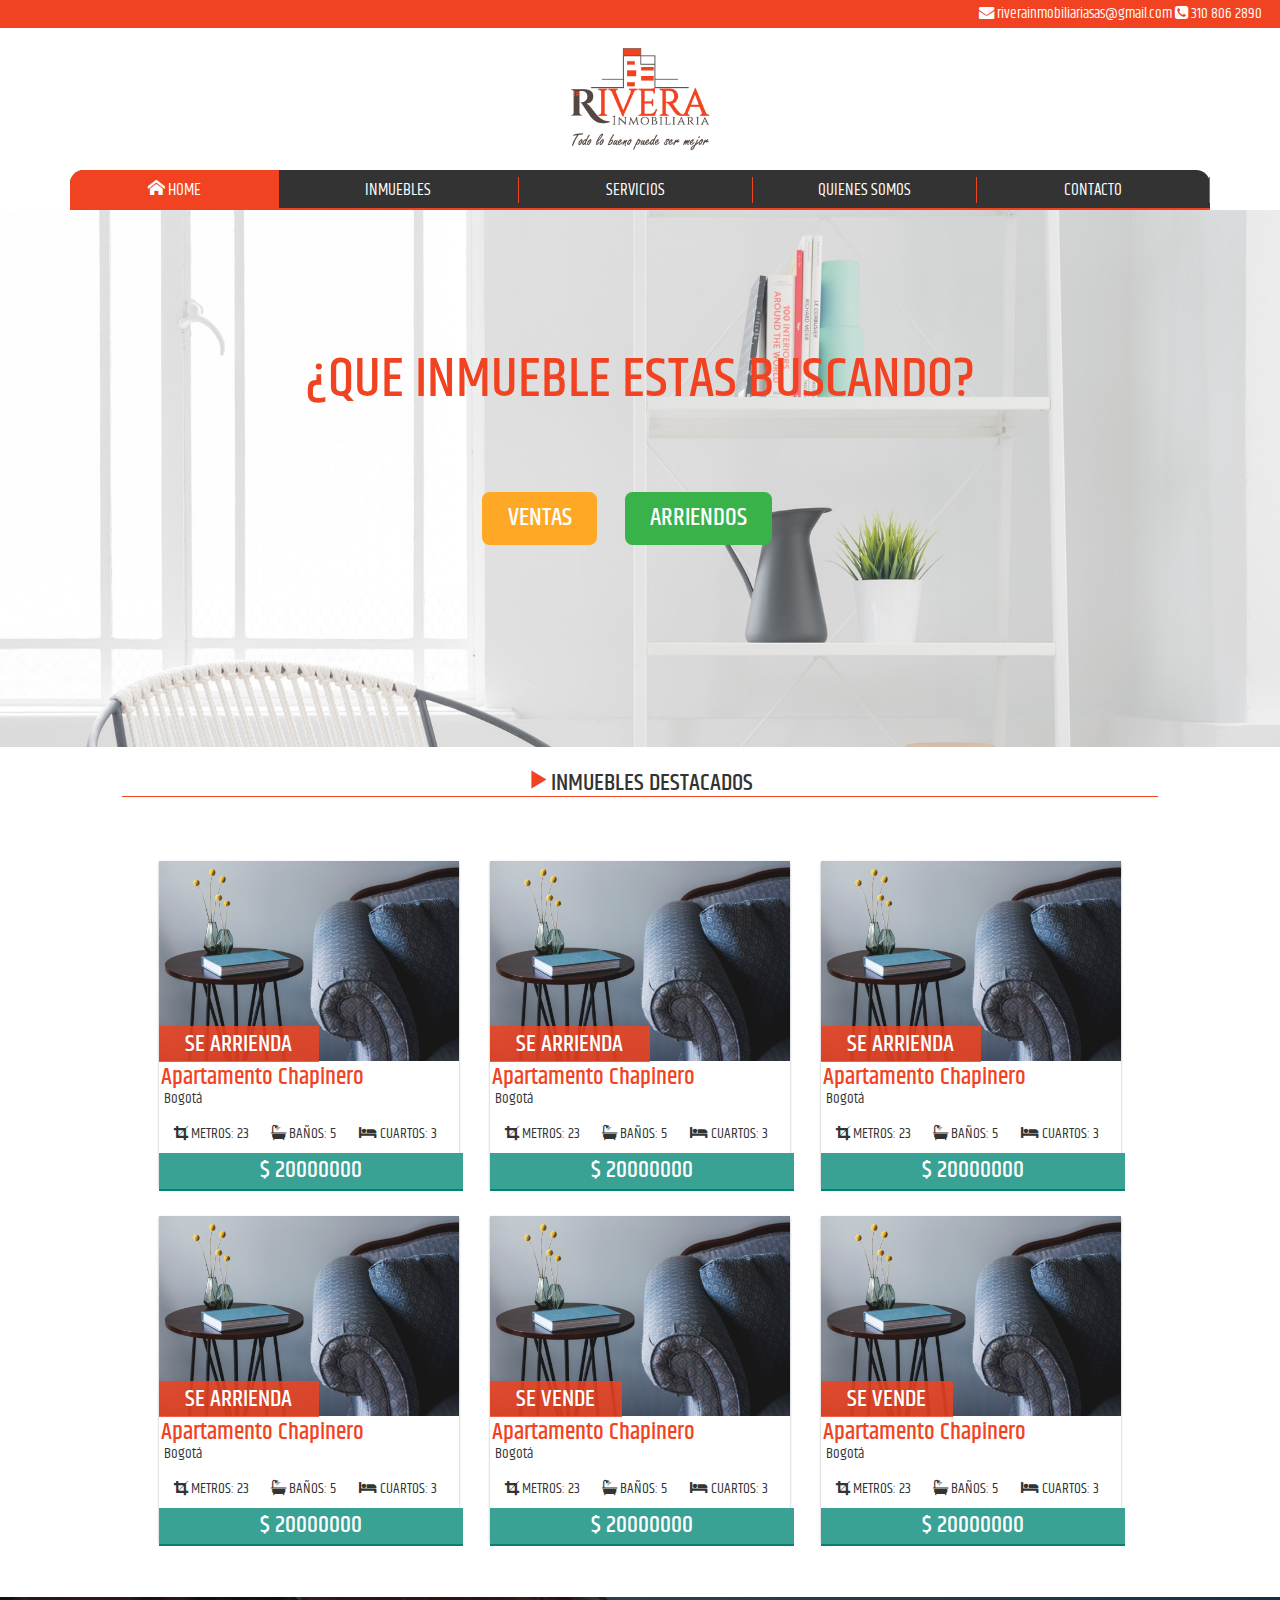
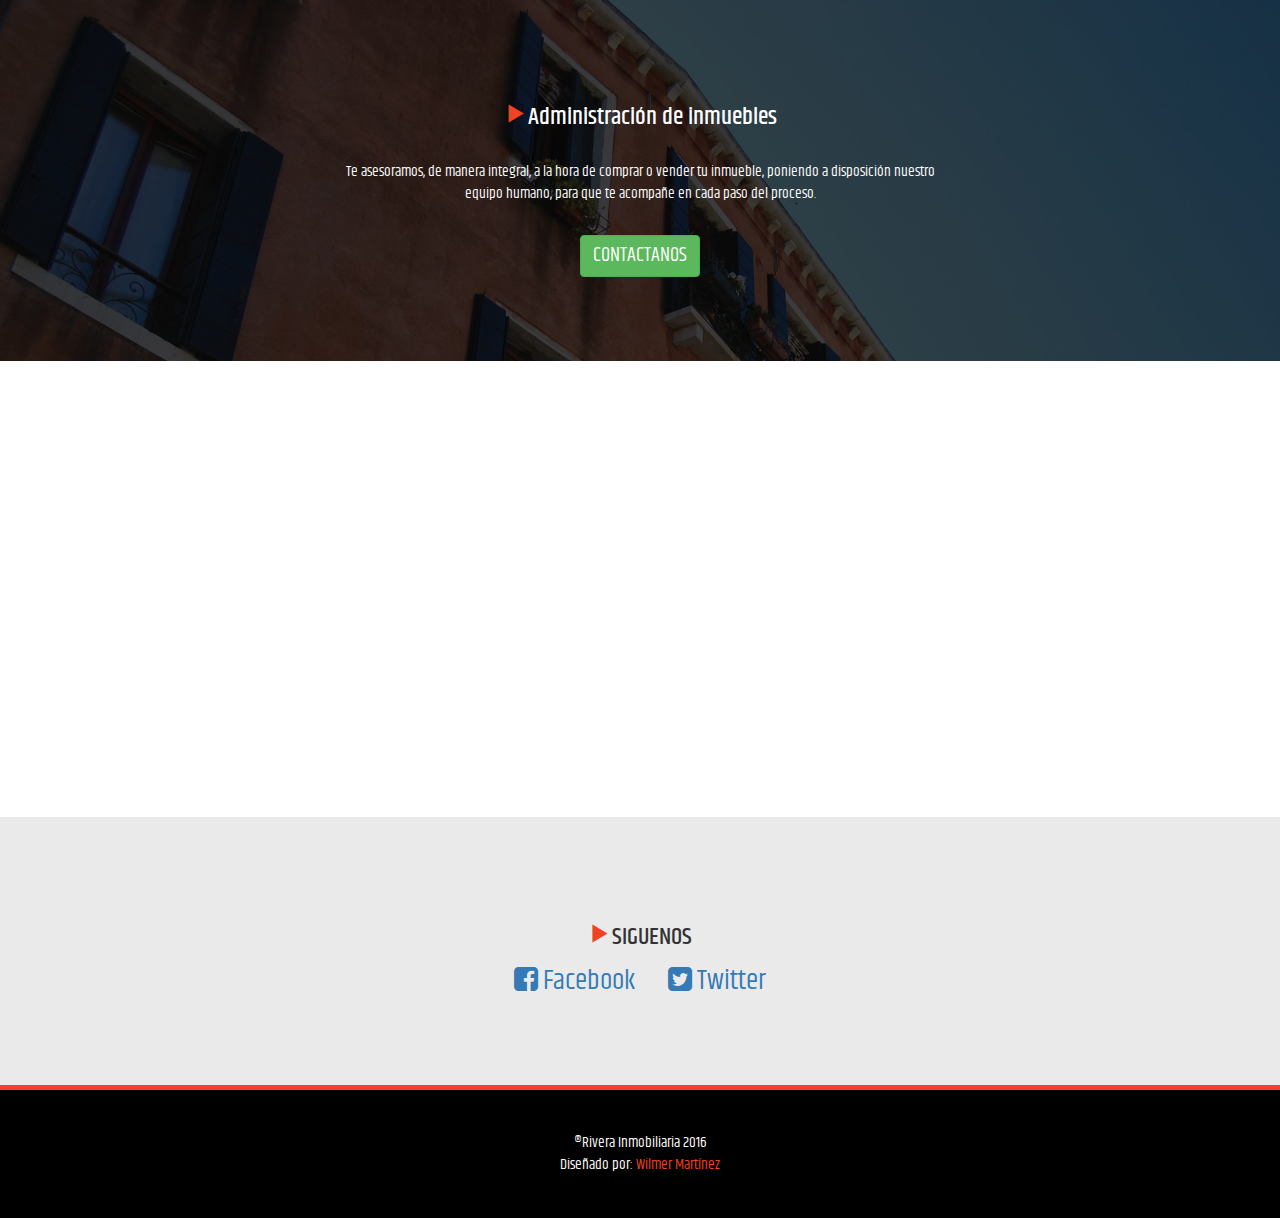
<file: index.html>
<!DOCTYPE html>
<html>
  <head>
    <meta charset="utf-8">
    <meta name="viewport" content="width=device-width, initial-scale=1">
    <title>Rivera Inmobiliaria</title>
    <link rel="stylesheet" href="https://maxcdn.bootstrapcdn.com/bootstrap/3.3.7/css/bootstrap.min.css">
    <link href="https://fonts.googleapis.com/css?family=Khand" rel="stylesheet">
    <link rel="stylesheet" href="css/css/font-awesome.min.css">
    <link rel="stylesheet" href="css/estilo.css">
    <link rel="stylesheet" href="css/animate.css">
    <script src="http://ajax.googleapis.com/ajax/libs/jquery/1.11.0/jquery.min.js"></script>
    <script src="https://code.jquery.com/jquery-2.1.3.min.js"></script>
  </head>
  <body>
    <header>
      <p>
        <i class="fa fa-envelope"></i> riverainmobiliariasas@gmail.com <i class="fa fa-phone-square" aria-hidden="true"></i> 310 806 2890
      </p>
      <figure><a href="index.html"><img src="images/logo.png" alt="logo" /></a></figure>
      <div class="container">
        <nav>
          <ul class="nav nav-justified">
            <li class="boton-home animated bounceInLeft retraso-1 active"><a href="#"><span class="icon-home"></span> HOME</a></li>
            <li><a href="inmuebles.html">INMUEBLES</a></li>
            <li><a href="servicios.html">SERVICIOS</a></li>
            <li><a href="quienessomos.html">QUIENES SOMOS</a></li>
            <li><a href="#">CONTACTO</a></li>
          </ul>
        </nav>
      </div>
    </header>
    <div class=" fondoinicio row center-block">
      <div class="col-md-12">
          <section class="inicio">
            <h1 class="animated bounceInDown">¿QUE INMUEBLE ESTAS BUSCANDO?</h1>
            <h4 class="boton-naranja-home animated bounceInDown"><a href="inmuebles.html">VENTAS</a></h4>
            <h4 class="boton-verde-home animated bounceInDown"><a href="inmuebles.html">ARRIENDOS</a></h4>
          </section>
      </div>
    </div>
    <div class="row center-block col-md-10 quitar-float">
      <h3 class="text-center contenedor-titulo"><span class="icon-play3">INMUEBLES DESTACADOS</span></h3><br><br>
    </div>
    <div class="row center-block col-md-12 quitar-float">
      <div class="inmueble center-block">
            <div class="card">
              <a href="#"><img src="./images/fondo.jpg" alt="imagen"></a>
                <div class="informacion-inmueble center-block">
                  <h3 class="venta-arriendo color-blanco">SE ARRIENDA</h3>
                  <h3 class="nombre-barrio color-naranja">Apartamento Chapinero</h3>
                  <p class="nombre-ciudad">Bogotá</p>
                  <h3 class="valor-inmueble">$ 20000000</h3>
                  <p class="metros-inmueble"><i class="fa fa-crop" aria-hidden="true"></i> METROS: 23</p>
                  <p class="bano-inmueble"><i class="fa fa-bath" aria-hidden="true"></i> BAÑOS: 5</p>
                  <p class="dormitorios-inmueble"><i class="fa fa-bed" aria-hidden="true"></i> CUARTOS: 3</p>
              </div>
            </div>
            <div class="card">
              <a href="#"><img src="./images/fondo.jpg" alt="imagen"></a>
                <div class="informacion-inmueble center-block">
                  <h3 class="venta-arriendo color-blanco">SE ARRIENDA</h3>
                  <h3 class="nombre-barrio color-naranja">Apartamento Chapinero</h3>
                  <p class="nombre-ciudad">Bogotá</p>
                  <h3 class="valor-inmueble">$ 20000000</h3>
                  <p class="metros-inmueble"><i class="fa fa-crop" aria-hidden="true"></i> METROS: 23</p>
                  <p class="bano-inmueble"><i class="fa fa-bath" aria-hidden="true"></i> BAÑOS: 5</p>
                  <p class="dormitorios-inmueble"><i class="fa fa-bed" aria-hidden="true"></i> CUARTOS: 3</p>
              </div>
            </div>
            <div class="card">
              <a href="#"><img src="./images/fondo.jpg" alt="imagen"></a>
                <div class="informacion-inmueble center-block">
                  <h3 class="venta-arriendo color-blanco">SE ARRIENDA</h3>
                  <h3 class="nombre-barrio color-naranja">Apartamento Chapinero</h3>
                  <p class="nombre-ciudad">Bogotá</p>
                  <h3 class="valor-inmueble">$ 20000000</h3>
                  <p class="metros-inmueble"><i class="fa fa-crop" aria-hidden="true"></i> METROS: 23</p>
                  <p class="bano-inmueble"><i class="fa fa-bath" aria-hidden="true"></i> BAÑOS: 5</p>
                  <p class="dormitorios-inmueble"><i class="fa fa-bed" aria-hidden="true"></i> CUARTOS: 3</p>
              </div>
            </div>
            <div class="card">
              <a href="#"><img src="./images/fondo.jpg" alt="imagen"></a>
                <div class="informacion-inmueble center-block">
                  <h3 class="venta-arriendo color-blanco">SE ARRIENDA</h3>
                  <h3 class="nombre-barrio color-naranja">Apartamento Chapinero</h3>
                  <p class="nombre-ciudad">Bogotá</p>
                  <h3 class="valor-inmueble">$ 20000000</h3>
                  <p class="metros-inmueble"><i class="fa fa-crop" aria-hidden="true"></i> METROS: 23</p>
                  <p class="bano-inmueble"><i class="fa fa-bath" aria-hidden="true"></i> BAÑOS: 5</p>
                  <p class="dormitorios-inmueble"><i class="fa fa-bed" aria-hidden="true"></i> CUARTOS: 3</p>
              </div>
            </div>
            <div class="card">
              <a href="#"><img src="./images/fondo.jpg" alt="imagen"></a>
                <div class="informacion-inmueble center-block">
                  <h3 class="venta-arriendo color-blanco">SE VENDE</h3>
                  <h3 class="nombre-barrio color-naranja">Apartamento Chapinero</h3>
                  <p class="nombre-ciudad">Bogotá</p>
                  <h3 class="valor-inmueble">$ 20000000</h3>
                  <p class="metros-inmueble"><i class="fa fa-crop" aria-hidden="true"></i> METROS: 23</p>
                  <p class="bano-inmueble"><i class="fa fa-bath" aria-hidden="true"></i> BAÑOS: 5</p>
                  <p class="dormitorios-inmueble"><i class="fa fa-bed" aria-hidden="true"></i> CUARTOS: 3</p>
              </div>
            </div>
            <div class="card">
              <a href="#"><img src="./images/fondo.jpg" alt="imagen"></a>
                <div class="informacion-inmueble center-block">
                  <h3 class="venta-arriendo color-blanco">SE VENDE</h3>
                  <h3 class="nombre-barrio color-naranja">Apartamento Chapinero</h3>
                  <p class="nombre-ciudad">Bogotá</p>
                  <h3 class="valor-inmueble">$ 20000000</h3>
                  <p class="metros-inmueble"><i class="fa fa-crop" aria-hidden="true"></i> METROS: 23</p>
                  <p class="bano-inmueble"><i class="fa fa-bath" aria-hidden="true"></i> BAÑOS: 5</p>
                  <p class="dormitorios-inmueble"><i class="fa fa-bed" aria-hidden="true"></i> CUARTOS: 3</p>
              </div>
            </div>
    <br>
    <br>
    <br>
        <div class="row fondo-call">
          <div class="col-md-6 center-block quitar-float">
              <h3 class="titulo-administracion color-blanco center-block"><span class="icon-play3"></span>Administración de inmuebles</h3><br>
              <p class="color-blanco animated bounceInLeft retraso-1">Te asesoramos, de manera integral, a la hora de comprar o vender tu inmueble, poniendo a disposición nuestro equipo humano, para que te acompañe en cada paso del proceso.</p>
              <br>
               <a href="#"><button class="btn btn-success" type="button"  name="button">CONTACTANOS</button></a>
              <br>
          </div>
        </div>
        <div class="row">
          <iframe src="https://www.google.com/maps/embed?pb=!1m18!1m12!1m3!1d3977.0717980178188!2d-74.11930868582107!3d4.581129996671802!2m3!1f0!2f0!3f0!3m2!1i1024!2i768!4f13.1!3m3!1m2!1s0x8e3f98d16e423e09%3A0x301da849101fddde!2sOlaya%2C+Bogot%C3%A1%2C+Colombia!5e0!3m2!1ses!2ses!4v1492228922947" draggable="false" width="100%" height="450" frameborder="0" style="border:0" allowfullscreen></iframe>
        </div>
        <div class="row">
          <div class=" redes-sociales col-md-12">
            <h3><span class="icon-play3">SIGUENOS</span></h3>
            <ul>
              <li><a href="#"><i class="fa fa-facebook-square" aria-hidden="true"></i> Facebook</a></li>
              <li><a href="#"><i class="fa fa-twitter-square" aria-hidden="true"></i> Twitter</a></li>
            </ul>
          </div>
        </div>
  </div>
    <footer class="row">
      <p>®Rivera Inmobiliaria 2016</p>
      <p>Diseñado por: <span class="color-naranja">Wilmer Martínez</span></p>
  </footer>
  <script src="js/jquery.waypoints.min.js"></script>
  <script src="js/waypoints.js"></script>
  </body>
</html>
</file>
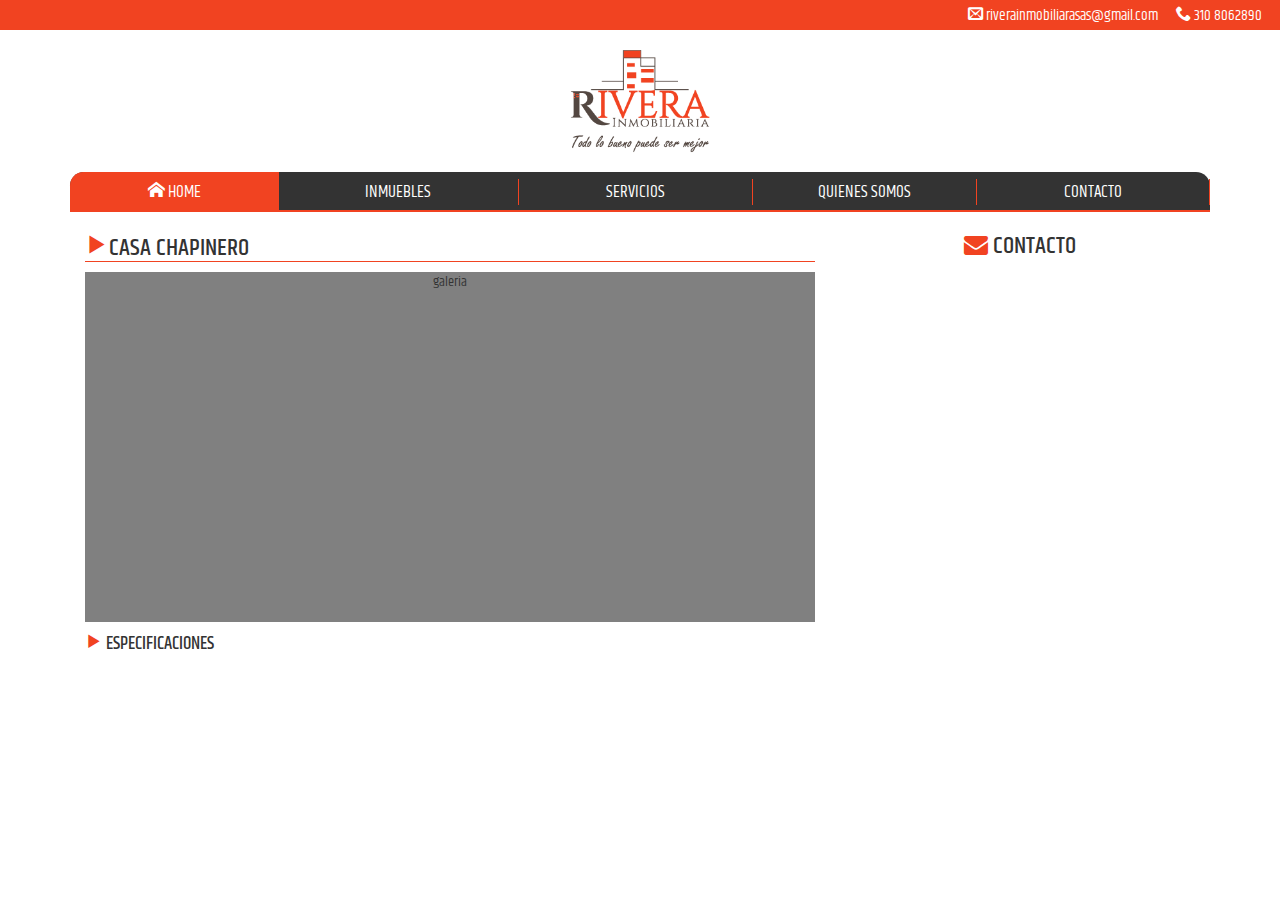
<file: inmudetalle.html>
<!DOCTYPE html>
<html>
  <head>
    <meta charset="utf-8">
    <meta name="viewport" content="width=device-width, initial-scale=1.0">
    <title>Rivera Inmobiliaria</title>
    <link rel="stylesheet" href="https://maxcdn.bootstrapcdn.com/bootstrap/3.3.7/css/bootstrap.min.css">
    <link href="https://fonts.googleapis.com/css?family=Khand" rel="stylesheet">
    <link rel="stylesheet" href="css/css/font-awesome.min.css">
    <link rel="stylesheet" href="css/estilo.css">
    <link rel="stylesheet" href="css/animate.css">
  </head>
  <body>
    <header>
      <p>
        <span class="icon-envelop"></span>&nbspriverainmobiliarasas@gmail.com &nbsp &nbsp &nbsp<span class="icon-phone"></span>&nbsp310 8062890
      </p>
      <figure><a href="index.html"><img src="images/logo.png" alt="logo" /></a></figure>
      <div class="container">
        <nav>
          <ul class="nav nav-justified">
            <li class="boton-home animated bounceInLeft retraso-1 active"><a href="#"><span class="icon-home"></span> HOME</a></li>
            <li><a href="inmuebles.html">INMUEBLES</a></li>
            <li><a href="servicios.html">SERVICIOS</a></li>
            <li><a href="quienessomos.html">QUIENES SOMOS</a></li>
            <li><a href="#">CONTACTO</a></li>
          </ul>
        </nav>
      </div>
    </header>
  <div class="container">
        <div class="col-md-8 center-block">
          <h3 class="text-left contenedor-titulo"><span class="icon-play3">CASA CHAPINERO</h3>
          <figure style="width:100%; height:350px; background-color:gray;">
            galeria
          </figure>
          <h4 class="text-left"><span class="icon-play3"></span> ESPECIFICACIONES</h4>
        </div>
        <div class="col-md-4 center-block">
         <h3 class="text-center"><i class="fa fa-envelope color-naranja" aria-hidden="true"></i> CONTACTO</h3>
        </div>
  </div>
</file>
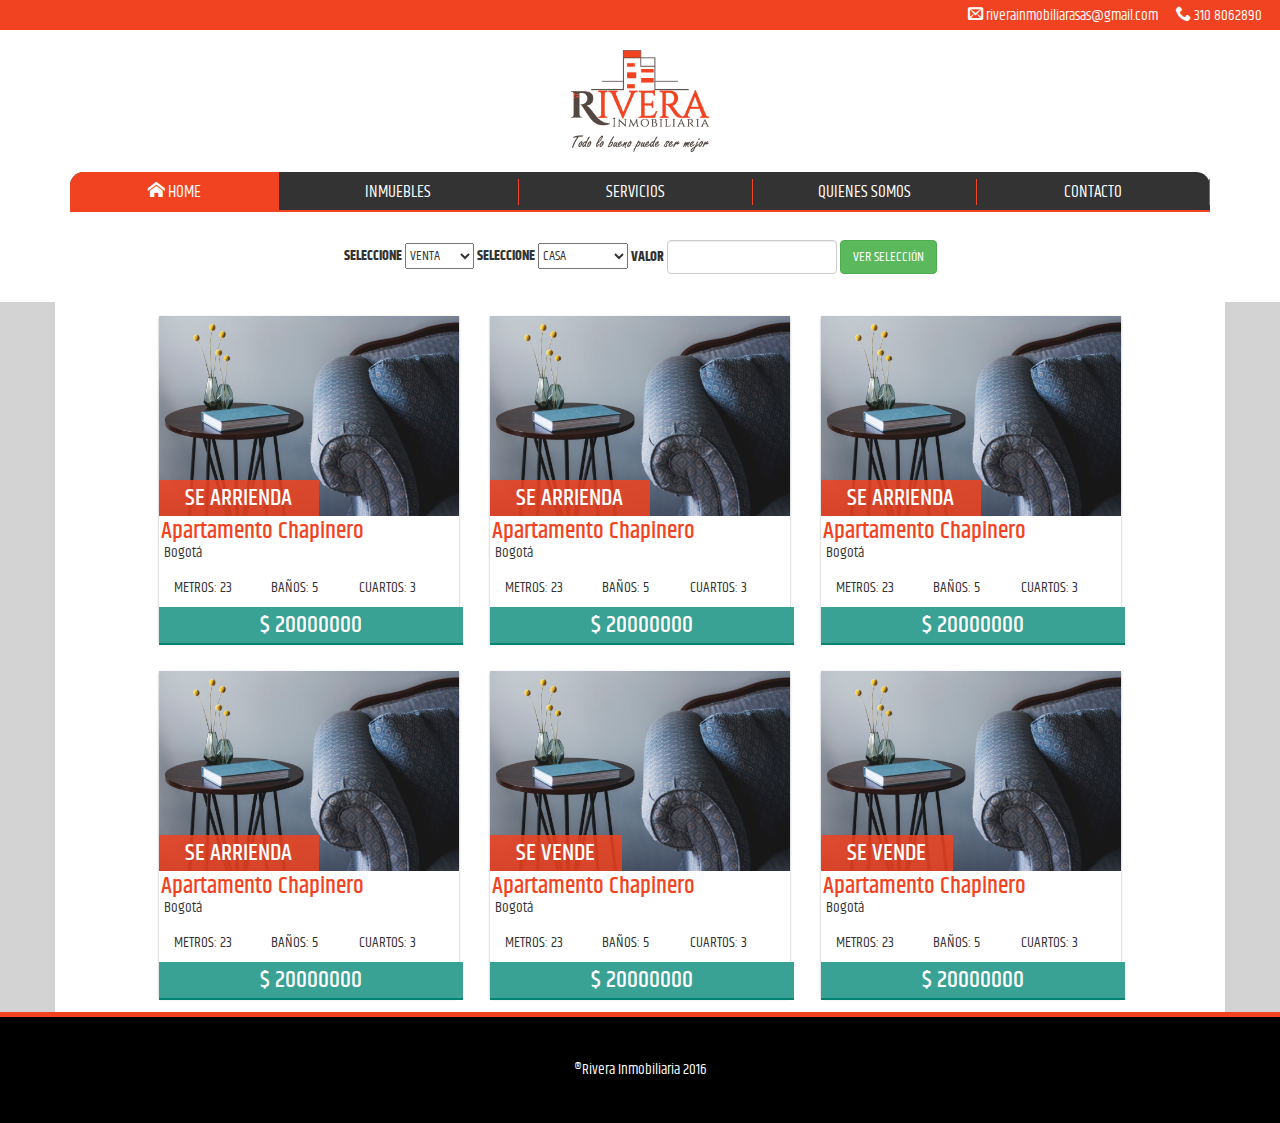
<file: inmuebles.html>
<!DOCTYPE html>
<html>
  <head>
    <meta charset="utf-8">
    <meta name="viewport" content="width=device-width, initial-scale=1.0">
    <title>Rivera Inmobiliaria</title>
    <link rel="stylesheet" href="https://maxcdn.bootstrapcdn.com/bootstrap/3.3.7/css/bootstrap.min.css">
    <link href="https://fonts.googleapis.com/css?family=Khand" rel="stylesheet">
    <link rel="stylesheet" href="css/estilo.css">
    <link rel="stylesheet" href="css/animate.css">
  </head>
  <body>
    <header>
      <p>
        <span class="icon-envelop"></span>&nbspriverainmobiliarasas@gmail.com &nbsp &nbsp &nbsp<span class="icon-phone"></span>&nbsp310 8062890
      </p>
      <figure><a href="index.html"><img src="images/logo.png" alt="logo" /></a></figure>
      <div class="container">
        <nav>
          <ul class="nav nav-justified">
            <li class="boton-home animated bounceInLeft retraso-1 active"><a href="#"><span class="icon-home"></span> HOME</a></li>
            <li><a href="inmuebles.html">INMUEBLES</a></li>
            <li><a href="servicios.html">SERVICIOS</a></li>
            <li><a href="quienessomos.html">QUIENES SOMOS</a></li>
            <li><a href="#">CONTACTO</a></li>
          </ul>
        </nav>
      </div>
    </header>
    <div class="container">
      <form action="" class="form-inline" style="margin: 2em 2em">
        <div class="form-group">
          <label for="sel1">SELECCIONE</label>
          <select class="" name="">
            <option value="venta">VENTA</option>
            <option value="arriendo">ARRIENDO</option>
          </select>
        </div>
        <div class="form-group">
          <label for="sel1">SELECCIONE</label>
          <select class="" name="">
            <option value="CASA">CASA</option>
            <option value="APARTAMENTO">APARTAMENTO</option>
            <option value="COMERCIAL">COMERCIAL</option>
          </select>
        </div>
        <div class="form-group">
          <label for="">VALOR</label>
          <input type="number" name="name" value="" class="form-control">
        </div>
        <div class="form-group">
          <input type="submit" name="name" value="VER SELECCIÓN" class="btn btn-success">
        </div>
      </form>
    </div>

    <section class="seccion-inmuebles animated slideInLeft">
      <div class="row container center-block">
        <div class="col-md-12 inmueble">
          <div class="card">
            <a href="#"><img src="./images/fondo.jpg" alt="imagen"></a>
              <div class="informacion-inmueble center-block">
                <h3 class="venta-arriendo color-blanco">SE ARRIENDA</h3>
                <h3 class="nombre-barrio color-naranja">Apartamento Chapinero</h3>
                <p class="nombre-ciudad">Bogotá</p>
                <h3 class="valor-inmueble">$ 20000000</h3>
                <p class="metros-inmueble"><i class="fa fa-crop" aria-hidden="true"></i> METROS: 23</p>
                <p class="bano-inmueble"><i class="fa fa-bath" aria-hidden="true"></i> BAÑOS: 5</p>
                <p class="dormitorios-inmueble"><i class="fa fa-bed" aria-hidden="true"></i> CUARTOS: 3</p>
            </div>
          </div>
          <div class="card">
            <a href="#"><img src="./images/fondo.jpg" alt="imagen"></a>
              <div class="informacion-inmueble center-block">
                <h3 class="venta-arriendo color-blanco">SE ARRIENDA</h3>
                <h3 class="nombre-barrio color-naranja">Apartamento Chapinero</h3>
                <p class="nombre-ciudad">Bogotá</p>
                <h3 class="valor-inmueble">$ 20000000</h3>
                <p class="metros-inmueble"><i class="fa fa-crop" aria-hidden="true"></i> METROS: 23</p>
                <p class="bano-inmueble"><i class="fa fa-bath" aria-hidden="true"></i> BAÑOS: 5</p>
                <p class="dormitorios-inmueble"><i class="fa fa-bed" aria-hidden="true"></i> CUARTOS: 3</p>
            </div>
          </div>
          <div class="card">
            <a href="#"><img src="./images/fondo.jpg" alt="imagen"></a>
              <div class="informacion-inmueble center-block">
                <h3 class="venta-arriendo color-blanco">SE ARRIENDA</h3>
                <h3 class="nombre-barrio color-naranja">Apartamento Chapinero</h3>
                <p class="nombre-ciudad">Bogotá</p>
                <h3 class="valor-inmueble">$ 20000000</h3>
                <p class="metros-inmueble"><i class="fa fa-crop" aria-hidden="true"></i> METROS: 23</p>
                <p class="bano-inmueble"><i class="fa fa-bath" aria-hidden="true"></i> BAÑOS: 5</p>
                <p class="dormitorios-inmueble"><i class="fa fa-bed" aria-hidden="true"></i> CUARTOS: 3</p>
            </div>
          </div>
          <div class="card">
            <a href="#"><img src="./images/fondo.jpg" alt="imagen"></a>
              <div class="informacion-inmueble center-block">
                <h3 class="venta-arriendo color-blanco">SE ARRIENDA</h3>
                <h3 class="nombre-barrio color-naranja">Apartamento Chapinero</h3>
                <p class="nombre-ciudad">Bogotá</p>
                <h3 class="valor-inmueble">$ 20000000</h3>
                <p class="metros-inmueble"><i class="fa fa-crop" aria-hidden="true"></i> METROS: 23</p>
                <p class="bano-inmueble"><i class="fa fa-bath" aria-hidden="true"></i> BAÑOS: 5</p>
                <p class="dormitorios-inmueble"><i class="fa fa-bed" aria-hidden="true"></i> CUARTOS: 3</p>
            </div>
          </div>
          <div class="card">
            <a href="#"><img src="./images/fondo.jpg" alt="imagen"></a>
              <div class="informacion-inmueble center-block">
                <h3 class="venta-arriendo color-blanco">SE VENDE</h3>
                <h3 class="nombre-barrio color-naranja">Apartamento Chapinero</h3>
                <p class="nombre-ciudad">Bogotá</p>
                <h3 class="valor-inmueble">$ 20000000</h3>
                <p class="metros-inmueble"><i class="fa fa-crop" aria-hidden="true"></i> METROS: 23</p>
                <p class="bano-inmueble"><i class="fa fa-bath" aria-hidden="true"></i> BAÑOS: 5</p>
                <p class="dormitorios-inmueble"><i class="fa fa-bed" aria-hidden="true"></i> CUARTOS: 3</p>
            </div>
          </div>
          <div class="card">
            <a href="#"><img src="./images/fondo.jpg" alt="imagen"></a>
              <div class="informacion-inmueble center-block">
                <h3 class="venta-arriendo color-blanco">SE VENDE</h3>
                <h3 class="nombre-barrio color-naranja">Apartamento Chapinero</h3>
                <p class="nombre-ciudad">Bogotá</p>
                <h3 class="valor-inmueble">$ 20000000</h3>
                <p class="metros-inmueble"><i class="fa fa-crop" aria-hidden="true"></i> METROS: 23</p>
                <p class="bano-inmueble"><i class="fa fa-bath" aria-hidden="true"></i> BAÑOS: 5</p>
                <p class="dormitorios-inmueble"><i class="fa fa-bed" aria-hidden="true"></i> CUARTOS: 3</p>
            </div>
          </div>
      </div>
    </section>
    <div class="col-lg-12 quitar-pading">
      <footer>
        <p>
        ®Rivera Inmobiliaria 2016
        </p>
    </footer>
    </div>
    <script type="text/javascript">
      src="https://code.jquery.com/jquery-3.1.1.min.js"
    </script>

  </body>
</html>
</file>
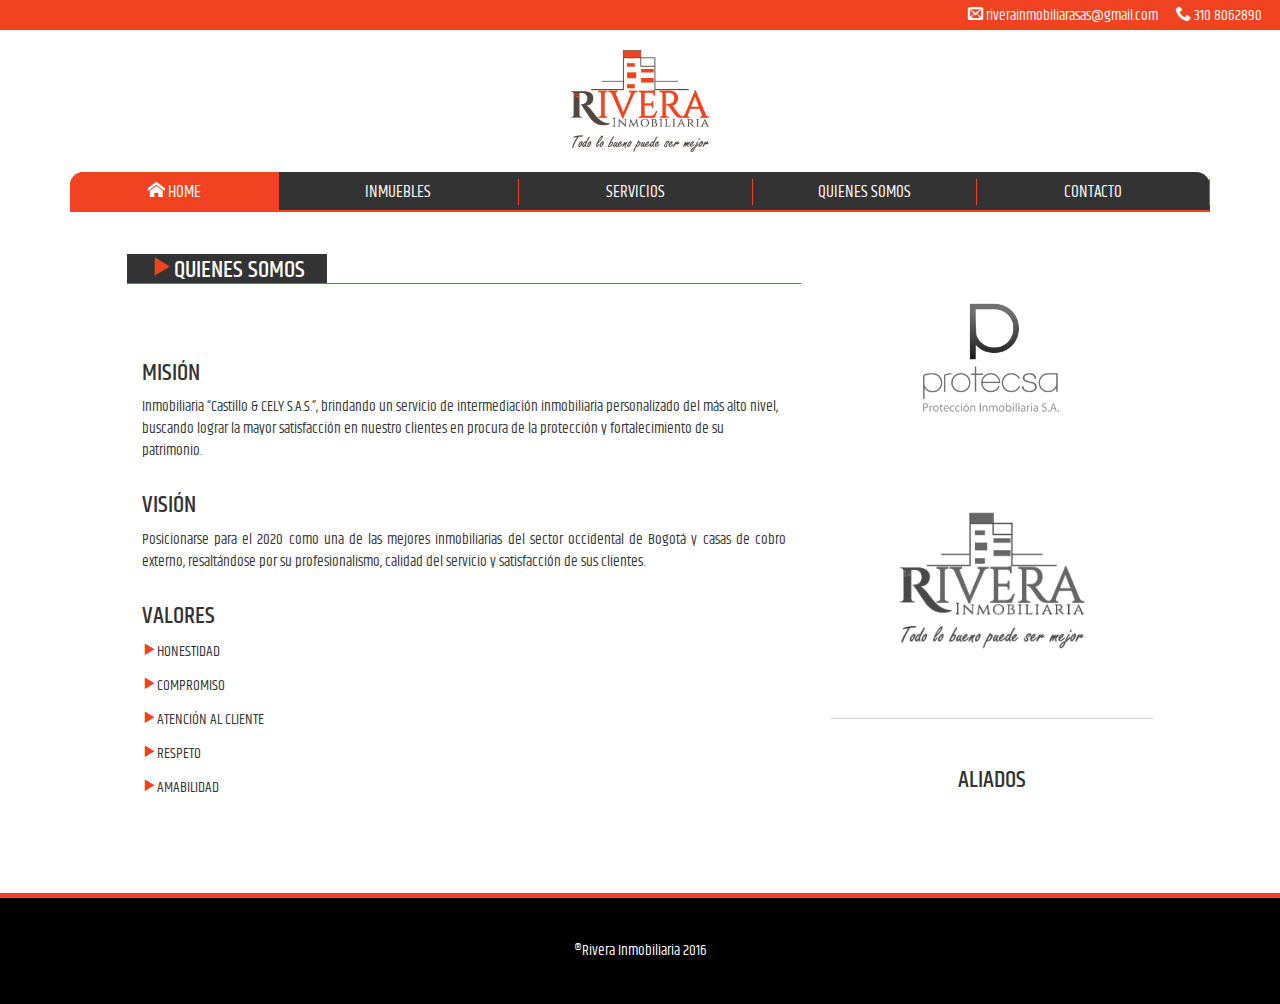
<file: quienessomos.html>
<!DOCTYPE html>
<html>
  <head>
    <meta charset="utf-8">
    <meta name="viewport" content="width=device-width, initial-scale=1.0">
    <title>Rivera Inmobiliaria</title>
    <link rel="stylesheet" href="https://maxcdn.bootstrapcdn.com/bootstrap/3.3.7/css/bootstrap.min.css">
    <link href="https://fonts.googleapis.com/css?family=Khand" rel="stylesheet">
    <link rel="stylesheet" href="css/estilo.css">
    <link rel="stylesheet" href="css/animate.css">
  </head>
  <body>
    <header>
          <p>
            <span class="icon-envelop"></span>&nbspriverainmobiliarasas@gmail.com &nbsp &nbsp &nbsp<span class="icon-phone"></span>&nbsp310 8062890
          </p>
          <figure><a href="index.html"><img src="images/logo.png" alt="logo" /></a></figure>
          <div class="container">
            <nav>
              <ul class="nav nav-justified">
                <li class="boton-home animated bounceInLeft retraso-1 active"><a href="#"><span class="icon-home"></span> HOME</a></li>
                <li><a href="inmuebles.html">INMUEBLES</a></li>
                <li><a href="servicios.html">SERVICIOS</a></li>
                <li><a href="quienessomos.html">QUIENES SOMOS</a></li>
                <li><a href="#">CONTACTO</a></li>
              </ul>
            </nav>
          </div>
    </header>

    <section class="imagen-encabezado">
    </section>
    <div class="container">
          <section class="col-md-12 seccion-quienes-somos container">
            <div class="col-md-8">
              <div class="col-md-12 contenedor-titulo quitar-pading center-block">
                <h3 class="titulos-principales"><span class="icon-play3"></span>QUIENES SOMOS</h3>
              </div>
              <div class="col-md-12 center-block text-left" style="margin-top: 4em">
                <h3>MISIÓN</h3>
                <p>
                  Inmobiliaria “Castillo & CELY S.A.S.”, brindando un servicio de intermediación inmobiliaria personalizado del más alto nivel, buscando lograr la mayor satisfacción en nuestro clientes en procura de la protección y fortalecimiento de su patrimonio.
                </p>
              </div>
              <div class="col-md-12 center-block text-left">
                <h3>VISIÓN</h3>
                <p class="text-justify">
                  Posicionarse para el 2020 como una de las mejores inmobiliarias del sector occidental de Bogotá y casas de cobro externo, resaltándose por su profesionalismo, calidad del servicio y satisfacción de sus clientes.
                </p>
              </div>
              <div class="col-md-12 center-block text-left">
                <h3>VALORES</h3>
                <p><span class="icon-play3">HONESTIDAD</p>
                <p><span class="icon-play3">COMPROMISO</p>
                <p><span class="icon-play3">ATENCIÓN AL CLIENTE</p>
                <p><span class="icon-play3">RESPETO</p>
                <p><span class="icon-play3">AMABILIDAD</p>
              </div>
            </div>

              <div class="col-md-4 aliados">
                <img  src="images/logo-protecsa.png" alt="" />
                <img  src="images/logo.png" alt="" />
                <h3 class="titulo-aliados">ALIADOS</h3>
              </div>
          </section>
    </div>
              <div class="col-md-12 quitar-pading">
                <footer>
                  <p>
                  ®Rivera Inmobiliaria 2016
                  </p>
              </footer>
              </div>
        <script type="text/javascript">
          src="https://code.jquery.com/jquery-3.1.1.min.js"
        </script>
    </body>
</html>
</file>
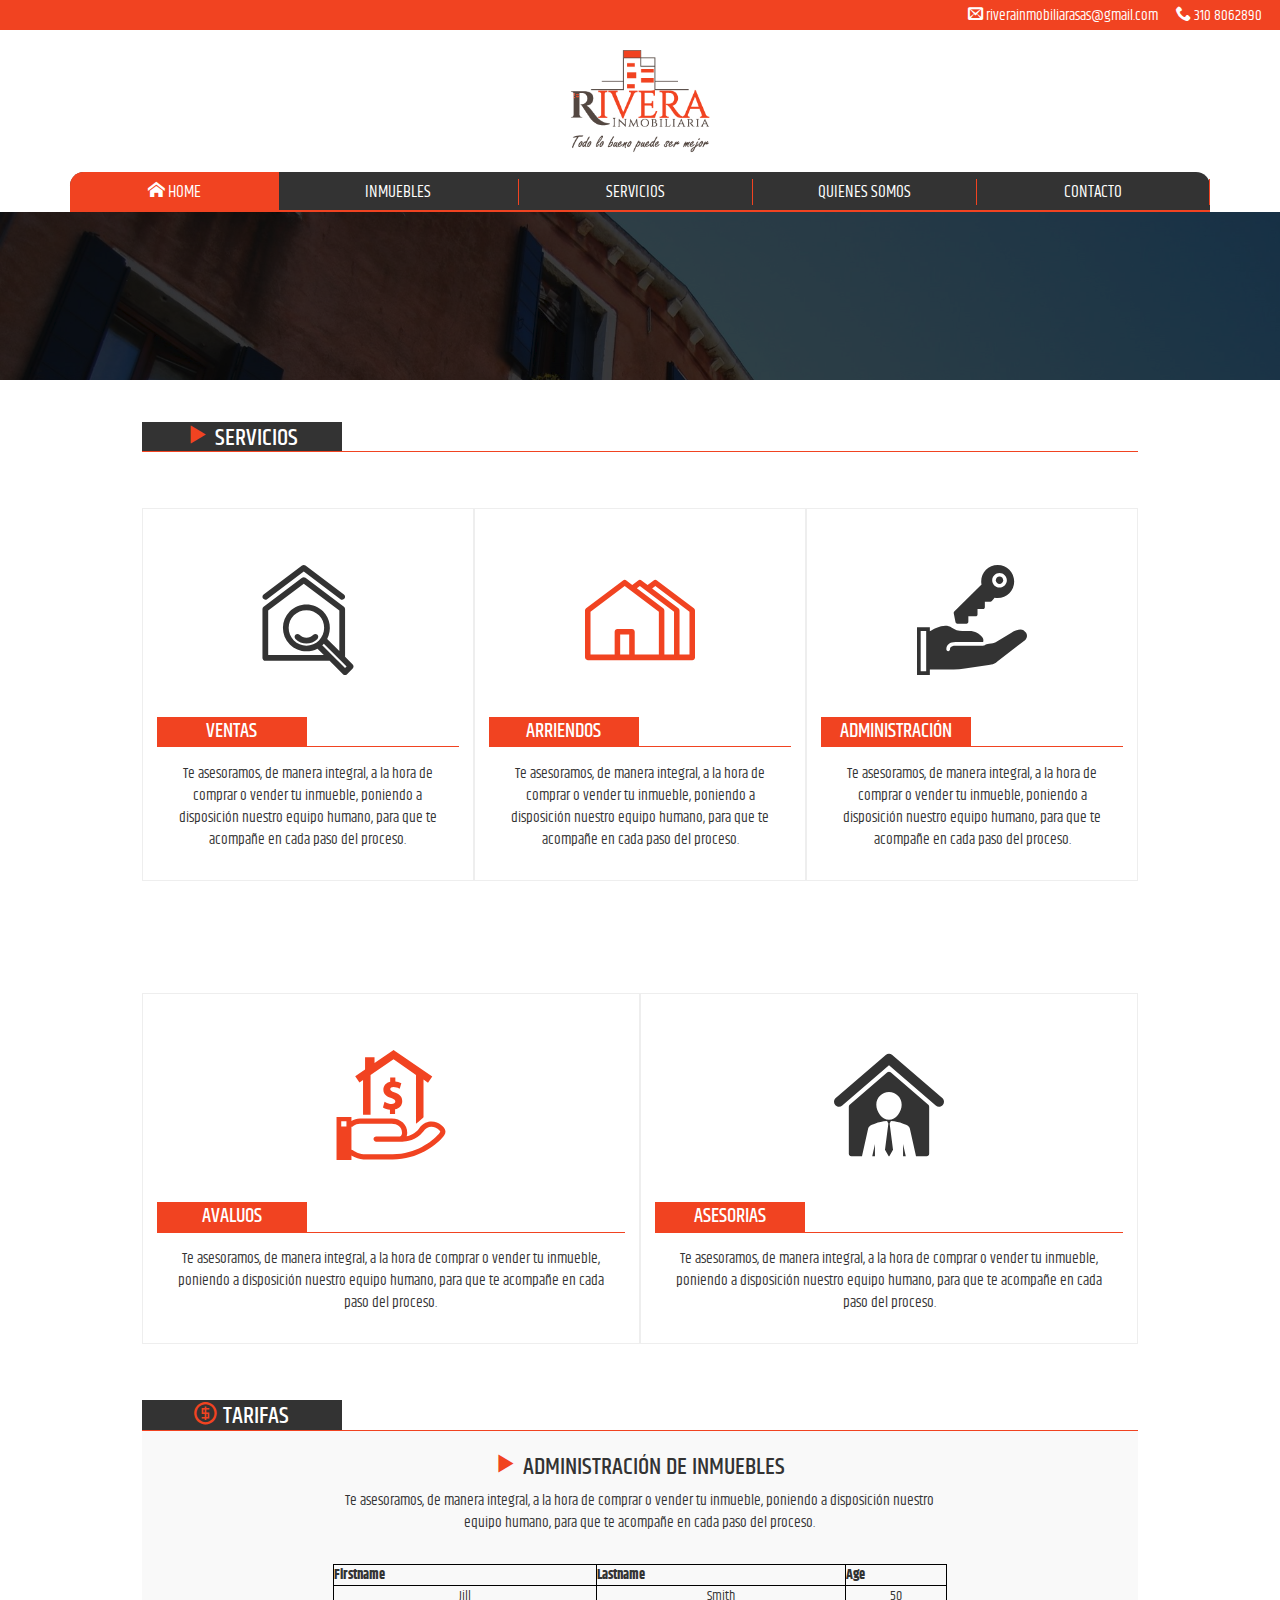
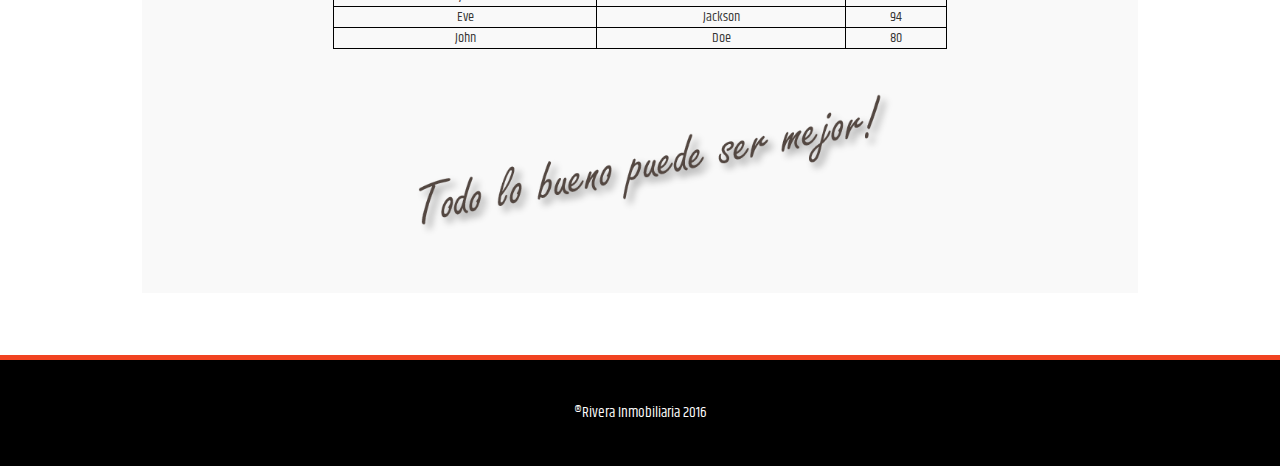
<file: servicios.html>
<!DOCTYPE html>
<html>
  <head>
    <meta charset="utf-8">
    <meta name="viewport" content="width=device-width, initial-scale=1.0">
    <title>Rivera Inmobiliaria</title>
    <link rel="stylesheet" href="https://maxcdn.bootstrapcdn.com/bootstrap/3.3.7/css/bootstrap.min.css">
    <link href="https://fonts.googleapis.com/css?family=Khand" rel="stylesheet">
    <link rel="stylesheet" href="css/estilo.css">
    <link rel="stylesheet" href="css/animate.css">
  </head>
  <body>
    <header>
      <p>
        <span class="icon-envelop"></span>&nbspriverainmobiliarasas@gmail.com &nbsp &nbsp &nbsp<span class="icon-phone"></span>&nbsp310 8062890
      </p>
      <figure><a href="index.html"><img src="images/logo.png" alt="logo" /></a></figure>
      <div class="container">
        <nav>
          <ul class="nav nav-justified">
            <li class="boton-home animated bounceInLeft retraso-1 active"><a href="#"><span class="icon-home"></span> HOME</a></li>
            <li><a href="inmuebles.html">INMUEBLES</a></li>
            <li><a href="servicios.html">SERVICIOS</a></li>
            <li><a href="quienessomos.html">QUIENES SOMOS</a></li>
            <li><a href="#">CONTACTO</a></li>
          </ul>
        </nav>
      </div>
    </header>

    <section class="fondo-call"></section>

    <section class="col-md-12 seccion-servicios">

        <div class="col-md-10 contenedor-titulo quitar-pading center-block quitar-float">
          <h3 class="titulos-principales"><span class="icon-play3"></span> SERVICIOS</h3>
        </div>

      <div class="col-md-10 quitar-pading quitar-float center-block animated zoomInUp">

                <article class="col-md-4 col-sm-4 contenedor-info-servicios">
                  <figure><img src="images/house.svg" alt="" /></figure>
                    <div class="contenedor-titulo quitar-pading">
                      <h3 class="titulo-servicios-individual">VENTAS</h3>
                    </div>
                    <p class="margen">
                      Te asesoramos, de manera integral, a la hora de comprar o vender tu inmueble, poniendo a disposición nuestro equipo humano, para que te acompañe en cada paso del proceso.
                    </p>
                </article>

                <article class="col-md-4 col-sm-4 contenedor-info-servicios">
                  <figure><img src="images/houses.svg" alt="" /></figure>
                    <div class="contenedor-titulo quitar-pading">
                      <h3 class="titulo-servicios-individual">ARRIENDOS</h3>
                    </div>
                    <p class="margen">
                      Te asesoramos, de manera integral, a la hora de comprar o vender tu inmueble, poniendo a disposición nuestro equipo humano, para que te acompañe en cada paso del proceso.
                    </p>
                </article>

                <article class="col-md-4 col-sm-4 contenedor-info-servicios">
                  <figure><img src="images/admin.svg" alt="" /></figure>
                    <div class="contenedor-titulo quitar-pading">
                      <h3 class="titulo-servicios-individual">ADMINISTRACIÓN</h3>
                    </div>
                    <p class="margen">
                      Te asesoramos, de manera integral, a la hora de comprar o vender tu inmueble, poniendo a disposición nuestro equipo humano, para que te acompañe en cada paso del proceso.
                    </p>
                </article>

                <article class="col-md-6 col-sm-6 contenedor-info-servicios">
                  <figure><img src="images/avaluos.svg" alt="" /></figure>
                    <div class="contenedor-titulo quitar-pading">
                      <h3 class="titulo-servicios-individual">AVALUOS</h3>
                    </div>
                    <p class="margen">
                      Te asesoramos, de manera integral, a la hora de comprar o vender tu inmueble, poniendo a disposición nuestro equipo humano, para que te acompañe en cada paso del proceso.
                    </p>
                </article>

                <article class="col-md-6 col-sm-6 contenedor-info-servicios">
                  <figure><img src="images/agent.svg" alt="" /></figure>
                    <div class="contenedor-titulo quitar-pading">
                      <h3 class="titulo-servicios-individual">ASESORIAS</h3>
                    </div>
                    <p class="margen">
                      Te asesoramos, de manera integral, a la hora de comprar o vender tu inmueble, poniendo a disposición nuestro equipo humano, para que te acompañe en cada paso del proceso.
                    </p>
                </article>

                <div class="col-md-12 col-sm-12 contenedor-titulo quitar-pading">
                  <h3 class="titulos-principales"><span class="icon-coin-dollar"></span> TARIFAS</h3>
                </div>

                  <div class="col-md-12 col-sm-12 style:" style="background: rgba(211, 211, 211, 0.13">
                    <div class="col-md-8 center-block quitar-float">
                      <h3 class="titulo-administracion"><span class="icon-play3"></span> ADMINISTRACIÓN DE INMUEBLES</h3>
                      <p>
                        Te asesoramos, de manera integral, a la hora de comprar o vender tu inmueble, poniendo a disposición nuestro equipo humano, para que te acompañe en cada paso del proceso.
                      </p>
                    </div>
                  <div class="col-md-8 center-block quitar-float">
                    <table>
                      <tr>
                          <th>Firstname</th>
                          <th>Lastname</th>
                          <th>Age</th>
                        </tr>
                        <tr>
                          <td>Jill</td>
                          <td>Smith</td>
                          <td>50</td>
                        </tr>
                        <tr>
                          <td>Eve</td>
                          <td>Jackson</td>
                          <td>94</td>
                        </tr>
                        <tr>
                          <td>John</td>
                          <td>Doe</td>
                          <td>80</td>
                        </tr>
                      </table>
                      <div class="col-md-12 center-block quitar-float">
                        <figure class="imagen-banner-pie"><img src="images/banner.png" alt="" /></figure>
                      </div>

                  </div>

            </div>
             
      </div>
    </section>
    <div class="col-md-12 quitar-pading">
      <footer>
        <p>
        ®Rivera Inmobiliaria 2016
        </p>
    </footer>
    </div>

  <script type="text/javascript">
    src="https://code.jquery.com/jquery-3.1.1.min.js"
  </script>
  </body>
</html>
</file>
<file: css/estilo.css>
@font-face {
  font-family: 'icono';
  src:  url('../fonts/icono.eot?32rbxc');
  src:  url('../fonts/icono.eot?32rbxc#iefix') format('embedded-opentype'),
    url('../fonts/icono.ttf?32rbxc') format('truetype'),
    url('../fonts/icono.woff?32rbxc') format('woff'),
    url('../fonts/icono.svg?32rbxc#icono') format('svg');
  font-weight: normal;
  font-style: normal;
}
@font-face {
  font-family: 'icon2';
  src:  url('../fonts/icon2.eot?twooia');
  src:  url('../fonts/icon2.eot?twooia#iefix') format('embedded-opentype'),
    url('../fonts/icon2.ttf?twooia') format('truetype'),
    url('../fonts/icon2.woff?twooia') format('woff'),
    url('../fonts/icon2.svg?twooia#icon2') format('svg');
  font-weight: normal;
  font-style: normal;
}



/**
.icon-home:before {
  content: "\e900";
}
.icon-phone:before {
  content: "\e942";
}
.icon-envelop:before {
  content: "\e945";
}
**/

body
{
  font-family: 'Khand', sans-serif;
  text-align: center;
  margin: 0 auto;
  max-width: 1500px;
}
button{
  font-size: 20px !important;
}
p{
  font-size: 1.1em;
}
header
{
  background: white;
}
header p
{
  margin: 0;
  background: #f14321;
  color: white;
  padding: 0.2em 1.2em;
  text-align: right;
}
header figure img
{
  width: 150px;
  margin: 1em 0
}
nav
{
  border-bottom: 2px solid #f14321;
  background: #333;
  border-radius: 1em 1em 0 0;
}
.nav>li>a:focus, .nav>li>a:hover{
  background: transparent;
}
nav ul
{
  margin: 0;
  padding: 0;
}
nav ul li
{
  display: inline-block;
  color: #f14321;
  font-size: 1.2em;
  margin:0 1.5%;
}
nav ul li a
{
  color:white;
}
.nav>li>a {
    padding: 1px 15px;
    border-right: 1px solid #f14321;
}
nav ul li a:focus, a:hover
{
  color: #f14321;
  text-decoration: none;
}
.inicio
{
  /**background:rgba(0, 0, 0, 0.80);**/
  margin: 0;
}
.inicio h1
{
  color:#f14321;
  padding: 2.5em 0 1em 0;
  margin: 0;
  font-size: 4em;
}
.inicio h4
{
  border-radius: 0.3em;
  font-size: 1.8em;
  color: white;
  margin: 1em 1em 8em 0;
  transition: opacity 0.5s ease;
  opacity: 10;
  display: inline-block;
}
.inicio h4:hover
{
  opacity: 0.6;

}
.inicio a
{
  color: white;
  display: block;
  padding: 0.5em 1em;
  list-style-type: none;
}
.fondoinicio{
  background-image:url(../images/wall.jpg);
  background-size: cover;
}
section a:focus
{
  color: white;
  text-decoration: none;
}
section a:hover
{
  color: white;
  text-decoration: none;
}
footer
{
  background: black;
  color: white;
  margin: 0;
  BORDER-TOP: 5PX SOLID #f14321;
  padding: 3em 0;
}
table
{
  width: 100%;
}
table, th, td
{
    border: 1px solid black;
    border-collapse: collapse;
}
footer p
{
  margin: 0;
}
.aliados img
{
  width: 200px;
  margin: 3em 0;
  filter: grayscale(2);
}
.aliados img:hover
{
  filter: grayscale(0);
}
.bano-inmueble
{
  position: absolute;
  margin: 4em 0 0 7.3em;
}
.boton-home
{
  background:#f14321;
  margin: 0;
  padding: 0.3em 0;
  border-radius: 0.8em 0 0 0;
}
.boton-home a:hover
{
  color: #333;
}
.boton-home a
{
  color: white;
  border-left:1px solid transparent;
}
.boton-home a:focus
{
  color: white;
}
.boton-verde-home
{
  background: #39b24a;
}
.boton-naranja-home
{
  background:#ffa825;
}
.card{
  border-radius: 0.1em;
  background-color: white;
  box-shadow: 0 1px 3px rgba(0, 0, 0, 0.12), 0 1px 2px rgba(0,0,0,0.24);
  margin: 1em 1em;
  display: inline-block;
}
.card img{
  width: 300px;
}
.card:hover{
  box-shadow: 0 3px 3px rgba(0, 0, 0, 0.5), 0 1px 2px rgba(0,0,0,0.24);
}
.color-naranja
{
  color: #f14321;
}
.color-blanco{
  color: white;
}
.contenedor-titulo
{
  border-bottom: 1px solid #f14321;
}
.contenedor-info-servicios
{
  border:1px solid rgba(211, 211, 211, 0.38);
  margin: 4em  0 4em 0;
  padding: 1em;
}
.contenedor-info-servicios img
{
  width: 110px;
  margin: 3em 0;
}
.container
{
  background: white;
}
.dormitorios-inmueble
{
  position: absolute;
  margin: 4em 0 0 13em;
}
.fondo-call
{
    background: url(../images/fondo2.jpg);
    background-size: cover;
    position: static;
    background-color: rgba(8, 8, 8, 0.75);
    background-blend-mode: darken;
    padding: 6em 0;
}

.imagen-banner-pie img
{
  width: 100%;
}

.icon-home:before {
  font-family: 'icono';
  content: "\e900";
}

.icon-envelop:before {
  font-family: 'icono';
  content: "\e945";
}
.icon-phone:before {
  font-family: 'icono';
  content: "\e942";
}
.icon-coin-dollar:before {
  color:#f14321;
  font-family: 'icon2';
  content: "\e93b";
}
.icon-play3:before {
  color:#f14321;
  font-family: 'icon2';
  content: "\ea1c";
}

.informacion-inmueble{
  width: 300px;
  height: 127px;
}
.margen
{
  margin: 1em;
}
.metros-inmueble
{
  position: absolute;
  margin: 4em 0 0 1em;
}
.nombre-barrio
{
  position: absolute;
  margin: 0.1em 0 0 0.1em;
}
.nombre-ciudad
{
  position: absolute;
  margin: 1.7em 0 0 0.3em;
}
.seccion-inmuebles
{
  background: #d3d3d3;
}
.quitar-pading
{
  padding: 0;
}
.quitar-float
{
  float: none;
}
.redes-sociales{
  list-style: none;
  text-decoration: none;
  padding: 3em;
  font-size: 2em;
  background-color: #eaeaea;
 }
 .redes-sociales ul{
   margin: 0;
   padding: 0;
 }
 .redes-sociales ul li{
   margin: 0;
   padding: 0 0.5em;
   display: inline-block;
 }
.retraso-1
{
  animation-delay: 1s;
}
.seccion-quienes-somos
{
  background: white;
  padding: 3em;
}
.seccion-servicios
{
  background: white;
  padding: 3em;
}
.texto-quienes-somos
{
  margin: 3em 0;
}
.titulo-aliados
{
  color: #333;
  border-top: 1px solid #d3d3d3;
  padding: 2em;
}

.titulos-principales
{
  margin: 0;
  background: #333;
  color: white;
  width: 200px;
}
.titulo-servicios-individual
{
  margin: 0;
  background:#f14321;
  color: white;
  font-size: 1.4em;
  padding: 0.2em;
  width: 150px;
}
.valor-inmueble{
  position: absolute;
  margin: 3.8em 0 0 0em;
  background: #3aa294;
  color: white;
  padding: 0.2em 4.2em;
  border-bottom: 2px solid #058372;
}
.venta-arriendo{
  position: absolute;
  margin: -1.48em 0 0 0em;
  background-color: rgba(240, 66, 32, 0.85);
  padding: 0.2em 1.1em;
  text-transform: uppercase;
}
</file>
